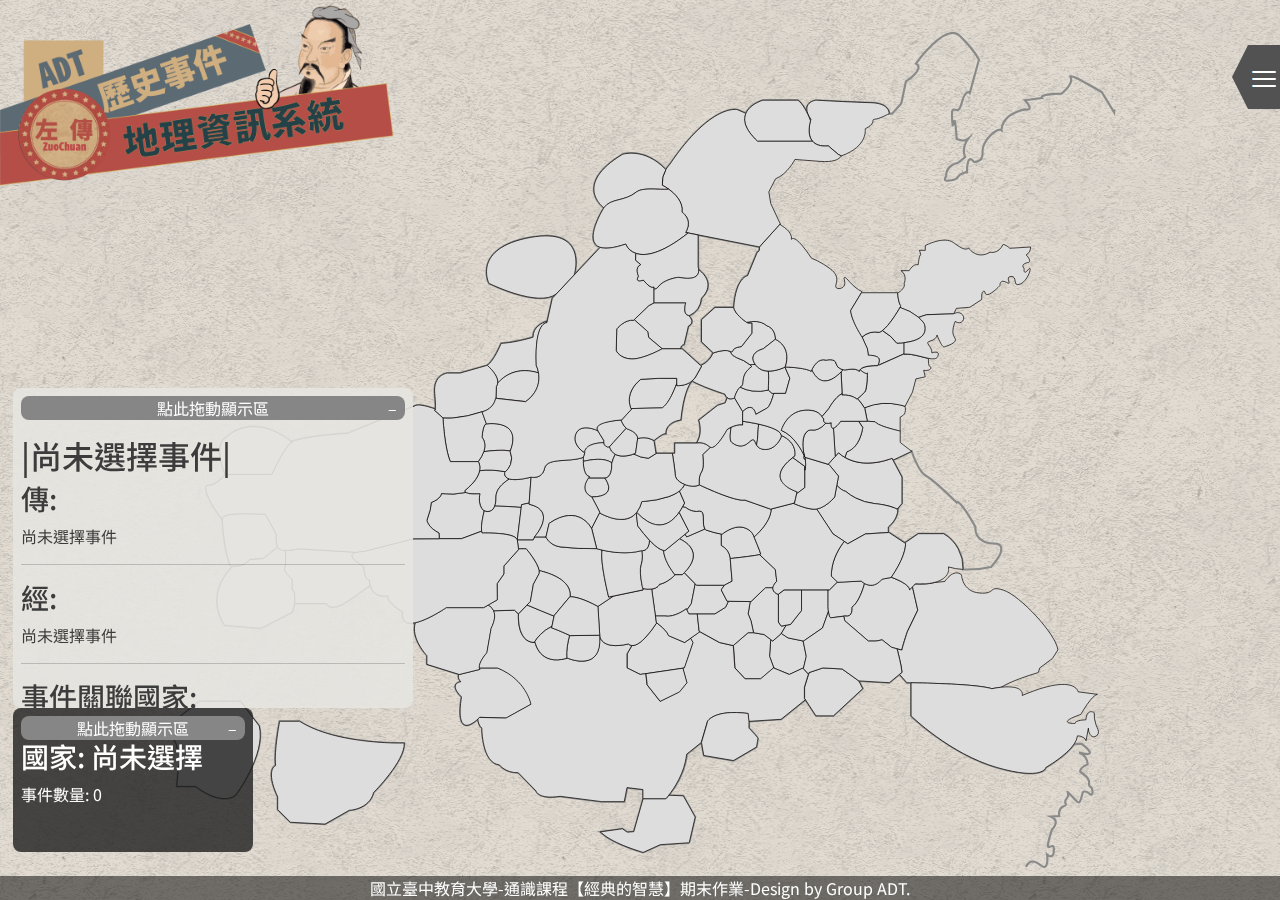
<file: index.html>
<!DOCTYPE html>
<html lang="en">
<head>
    <meta charset="UTF-8">
    <meta http-equiv="X-UA-Compatible" content="IE=edge">
    <meta name="viewport" content="width=device-width, initial-scale=1.0">
    
    <title>左傳地理資訊系統</title>
    
    <link rel="stylesheet" href="https://fonts.googleapis.com/icon?family=Material+Icons">
    <link rel="stylesheet" href="https://cdnjs.cloudflare.com/ajax/libs/font-awesome/4.7.0/css/font-awesome.min.css">

    <link rel="stylesheet" href="css/bootstrap.css">
    <link rel="stylesheet" href="css/header.css">
    <link rel="stylesheet" href="css/CSS.css">
    <link rel="stylesheet" href="css/RWD.css">

    <script src="js/customFunction.js"></script>

</head>
<body>

    <img src="./img/LOGO.png" id="LOGO">

    <header style="position: absolute"></header>

    <div class="backgroundFileter"></div>

    <section class="main">
        <div class="mapContainer">
            
        </div>
    </section>

    <span id="countryDisplay" class="displayer">
        <div id="countryDisplayHeader" class="displayerHeader">點此拖動顯示區<span class="closeButton">–</span></div>
        <h3 class="countryName">國家: 尚未選擇</h3>
        <p class="eventNum">事件數量: 0</p>
    </span>

    <span id="articleDisplay" class="displayer">
        <div id="articleDisplayHeader" class="displayerHeader">點此拖動顯示區<span class="closeButton">–</span></div>
        <div id="displayEventInfo" class="displayEventInfo">
            <h2 class="t">|尚未選擇事件|</h2>

            

            <h3>傳:</h3>
            <p class="ar">尚未選擇事件</p>
            
            <hr>

            <h3>經:</h3>
            <p class="or">尚未選擇事件</p>

            <hr>

            <h3>事件關聯國家:</h3>
            <p class="c">尚未選擇事件</p>
        </div>
    </span>



    <!--section class="footer py-4 py-md-5 mt-5 bg-light text-secondary">
        <div class="container py-4 py-md-5 px-4 px-md-3">
            <div class="row">

                <div class="col-lg-3 mb-3">
                    <div class="logoDiv">
                        <a class="d-inline-flex align-items-center mb-2 link-dark text-decoration-none" href="../">
                            <li class="material-icons">chat</li>
                            <div class="LogoText"></div>
                        </a>
                    </div>

                    <ul class="list-unstyled small text-muted">
                        <li class="mb-2">國立臺中教育大學</li>
                        <li class="mb-2">數位內容科技學系113級畢籌團隊</li>
                        <li class="mb-2">2022(C) All Copyright Reserved.</li>
                        <li class="mb-2">Designed by Group ADT</li>
                    </ul>
                
                </div>

                <div class="col-6 col-lg-2 mb-3">
                    <h5>Links</h5>
                    <ul class="list-unstyled">
                        <li class="mb-2"><a href="../">首頁</a></li>
                        <li class="mb-2"><a href="../pages/price.php">策展團隊</a></li>
                        <li class="mb-2"><a href="../pages/terms.php">各組作品</a></li>
                        <li class="mb-2"><a href="../pages/contact.php">人氣投票</a></li>
                        <li class="mb-2"><a href="../pages/contact.php">周邊</a></li>
                    </ul>
                </div>

                <div class="col-6 col-lg-2 mb-3">
                    <h5>Guides</h5>
                    <ul class="list-unstyled">
                        <li class="mb-2"><a href="../pages/doc.php#FAQ">F&Q</a></li>
                    </ul>

                </div>

                <div class="col-6 col-lg-2 mb-3">
                    <h5>Group</h5>
                    <ul class="list-unstyled">
                        <li class="mb-2"><a href="https://getbootstrap.com/">總副召</a></li>
                        <li class="mb-2"><a href="https://getbootstrap.com/">秘書組</a></li>
                        <li class="mb-2"><a href="https://www.tensorflow.org/">企劃組</a></li>
                        <li class="mb-2"><a href="https://ckeditor.com/">美宣組</a></li>
                        <li class="mb-2"><a href="https://jquery.com/">公關組</a></li>
                        <li class="mb-2"><a href="https://www.google.com.tw/intl/zh-TW/forms/about/">多媒體組</a></li>
                    </ul>

                </div>

                <div class="col-6 col-lg-2 mb-3">
                    <h5>Social Media</h5>
                    <ul class="list-unstyled">
                        <li class="mb-2"><a href="javascript:alert('其實我們還沒創')"><i class="fa fa-youtube-play"></i> YouTube</a></li>
                        <li class="mb-2"><a href="javascript:alert('其實我們還沒創')"><i class="fa fa-instagram"></i> Instagram</a></li>
                        <li class="mb-2"><a href="javascript:alert('其實我們還沒創')"><i class="fa fa-facebook"></i> Facebook</a></li>
                        <li class="mb-2"><a href="javascript:alert('其實我們還沒創')"><i class="fa fa-linkedin"></i> Linkedin</a></li>
                    </ul>

                </div>
            </div>
        </div>
    </section-->

    <div class="footer">
        國立臺中教育大學-通識課程【經典的智慧】期末作業-Design by Group ADT.
    </div>

    <!--script color="255,255,255" opacity="1.0" count="99" src="https://cdn.bootcss.com/canvas-nest.js/1.0.1/canvas-nest.js" type="text/javascript" charset="utf-8"></script-->


    <script src="js/bootstrap.js"></script>

    <script>
        var mapLoadStatus = 0;

        async function loadElementAtStart(){
            loadElement("header", "./header.html");
            mapLoadStatus = await loadElement(".mapContainer", "./img/map.svg")
        }

        loadElementAtStart();
        //loadElement("header", "./header.html");
        //var mapLoadStatus = loadElement(".mapContainer", "./img/map.svg")
    </script>

    <script>
        

        var eventData;
        //顯示資訊
        //var allSvgDomG = document.querySelectorAll(".mapContainer svg g");
        var pathHoverEvent = setInterval(async ()=>{
            document.querySelectorAll(".mapContainer svg g *").forEach((item, i)=>{

                if(item.parentElement.getAttribute("data-name") == "灰色地帶")
                    return;

                //按國家時加上active
                item.onclick = ()=>{

                    document.querySelectorAll(".mapContainer svg g *.active").forEach((activeItem)=>{
                        activeItem.classList.remove("active");
                    })

                    item.classList.toggle("search");
                    
                    if(item.classList.contains("search")){
                        sidebarOpen();
                    }

                    

                    let searchCountry = []
                    document.querySelectorAll(".mapContainer svg g *.search").forEach((item)=>{
                        searchCountry.push(item.parentElement.getAttribute("data-name"))
                    })
                    sidebarDisplayEvent(searchCountry)
                }

                item.onmouseover = ()=>{
                    //let selectedCountry = document.querySelectorAll(".mapContainer svg g")[i].getAttribute("data-name");
                    let selectedCountry = item.parentElement.getAttribute("data-name");

                    let worker = new Worker("js/eventCountryFindWorker.js");
                    worker.postMessage({
                        country: [selectedCountry],
                        eventData: eventData
                    })

                    worker.onmessage = (e)=>{
                        //console.log(e.data.d)
                        displayData("#countryDisplay", [selectedCountry], e.data.num);
                        worker.terminate();
                    }

                    //console.log(document.querySelectorAll(".mapContainer svg g")[i].getAttribute("data-name"));
                }

                item.onmouseout = ()=>{
                    let selectedCountry = []
                    document.querySelectorAll(".mapContainer svg g *.search").forEach((item)=>{
                        selectedCountry.push(item.parentElement.getAttribute("data-name"));
                    })

                    //console.log(selectedCountry)

                    let worker = new Worker("js/eventCountryFindWorker.js");
                    worker.postMessage({
                        country: selectedCountry,
                        eventData: eventData
                    })

                    worker.onmessage = (e)=>{
                        //console.log(e.data.d)
                        displayData("#countryDisplay", selectedCountry, e.data.num);
                        worker.terminate();
                    }
                }
            })
            //eventData = await loadData("./data/events.json")
            if(mapLoadStatus == 200){
                eventData = await loadData("./data/events.json")
                clearInterval(pathHoverEvent);
                activeMapDrag();
            }
                
        }, 500)
        
    </script>

    <script>
        //呼叫拖動
        dragElement(document.querySelector("#countryDisplay"));
        dragElement(document.querySelector("#articleDisplay"));
    </script>

    <script>
        document.querySelectorAll(".displayer").forEach((item)=>{
            item.onclick = (e)=>{
                if(e.target.className != "closeButton")
                    item.classList.remove("close");
            }
        })

        //縮小資訊顯示窗
        document.querySelectorAll(".displayerHeader .closeButton").forEach((item)=>{
            item.onclick = ()=>{
                item.parentElement.parentElement.classList.add("close");
            }
        })
        
    </script>

</body>
</html>
</file>
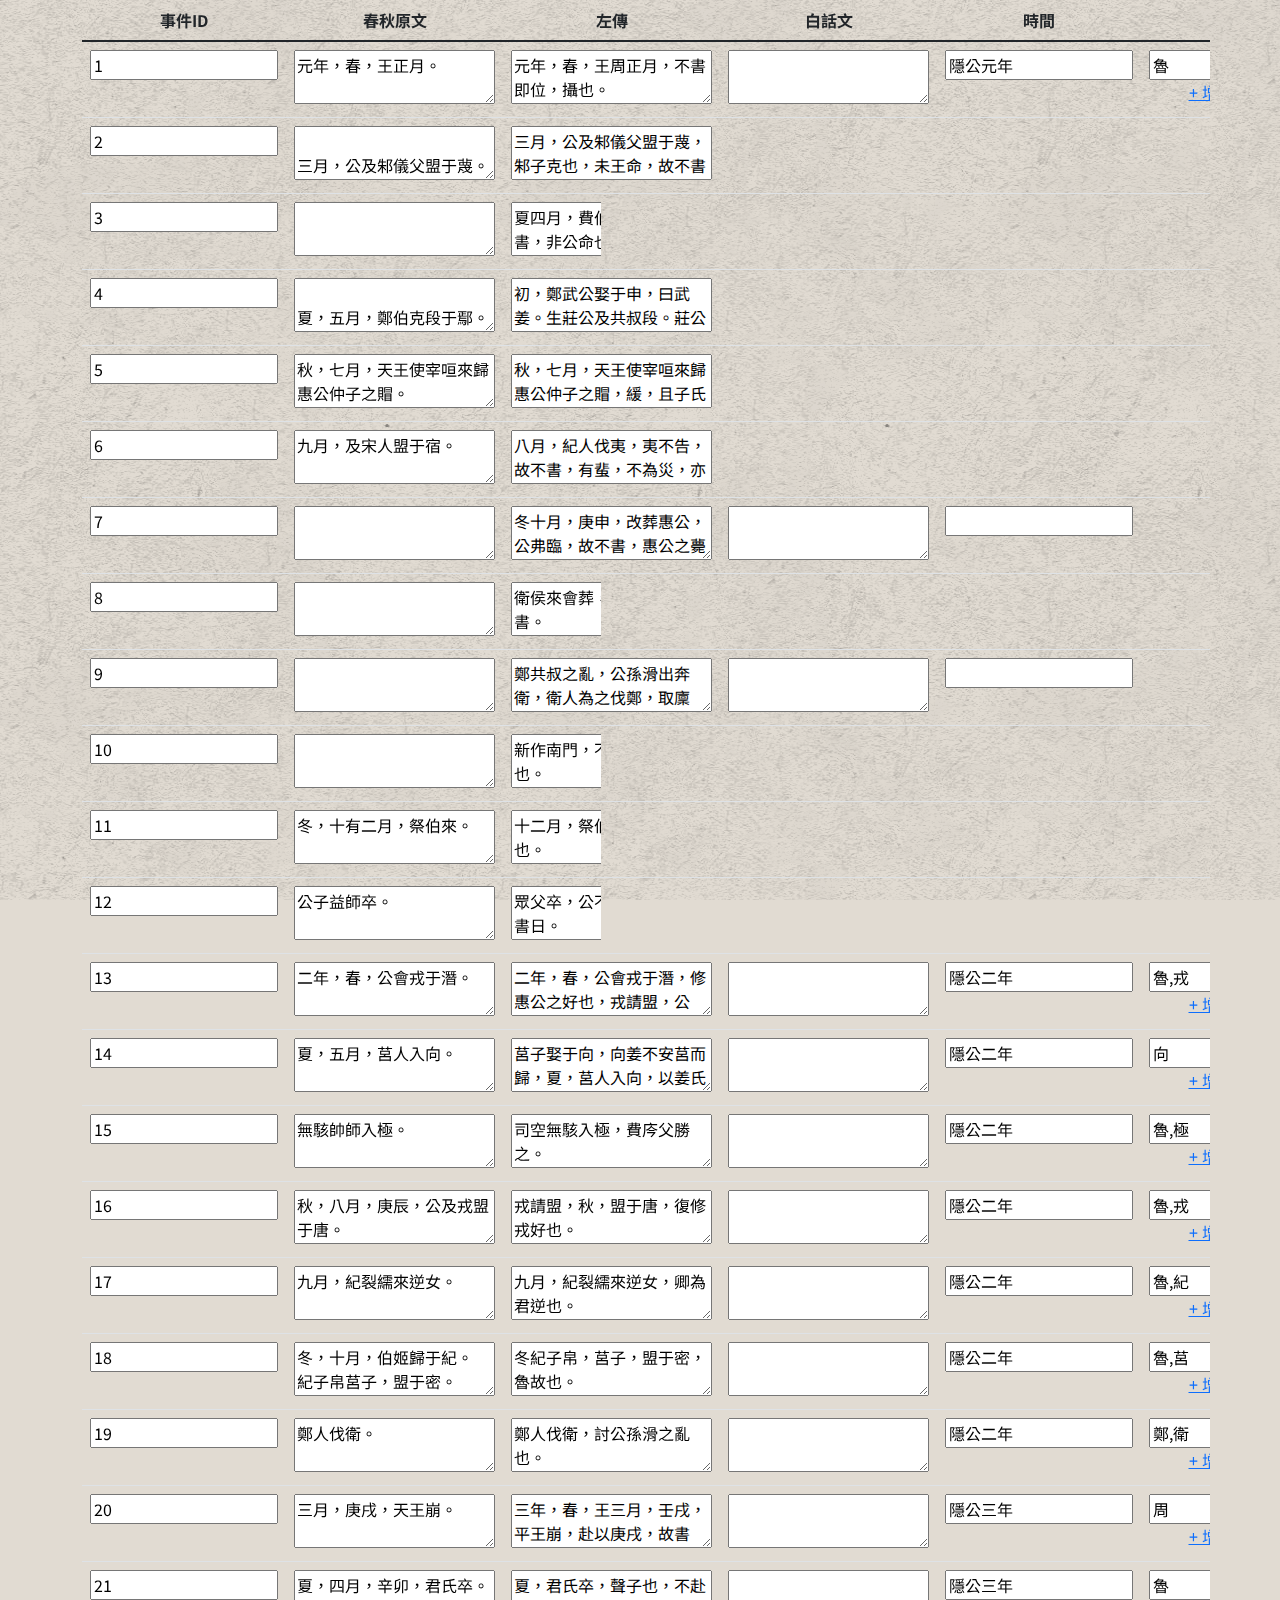
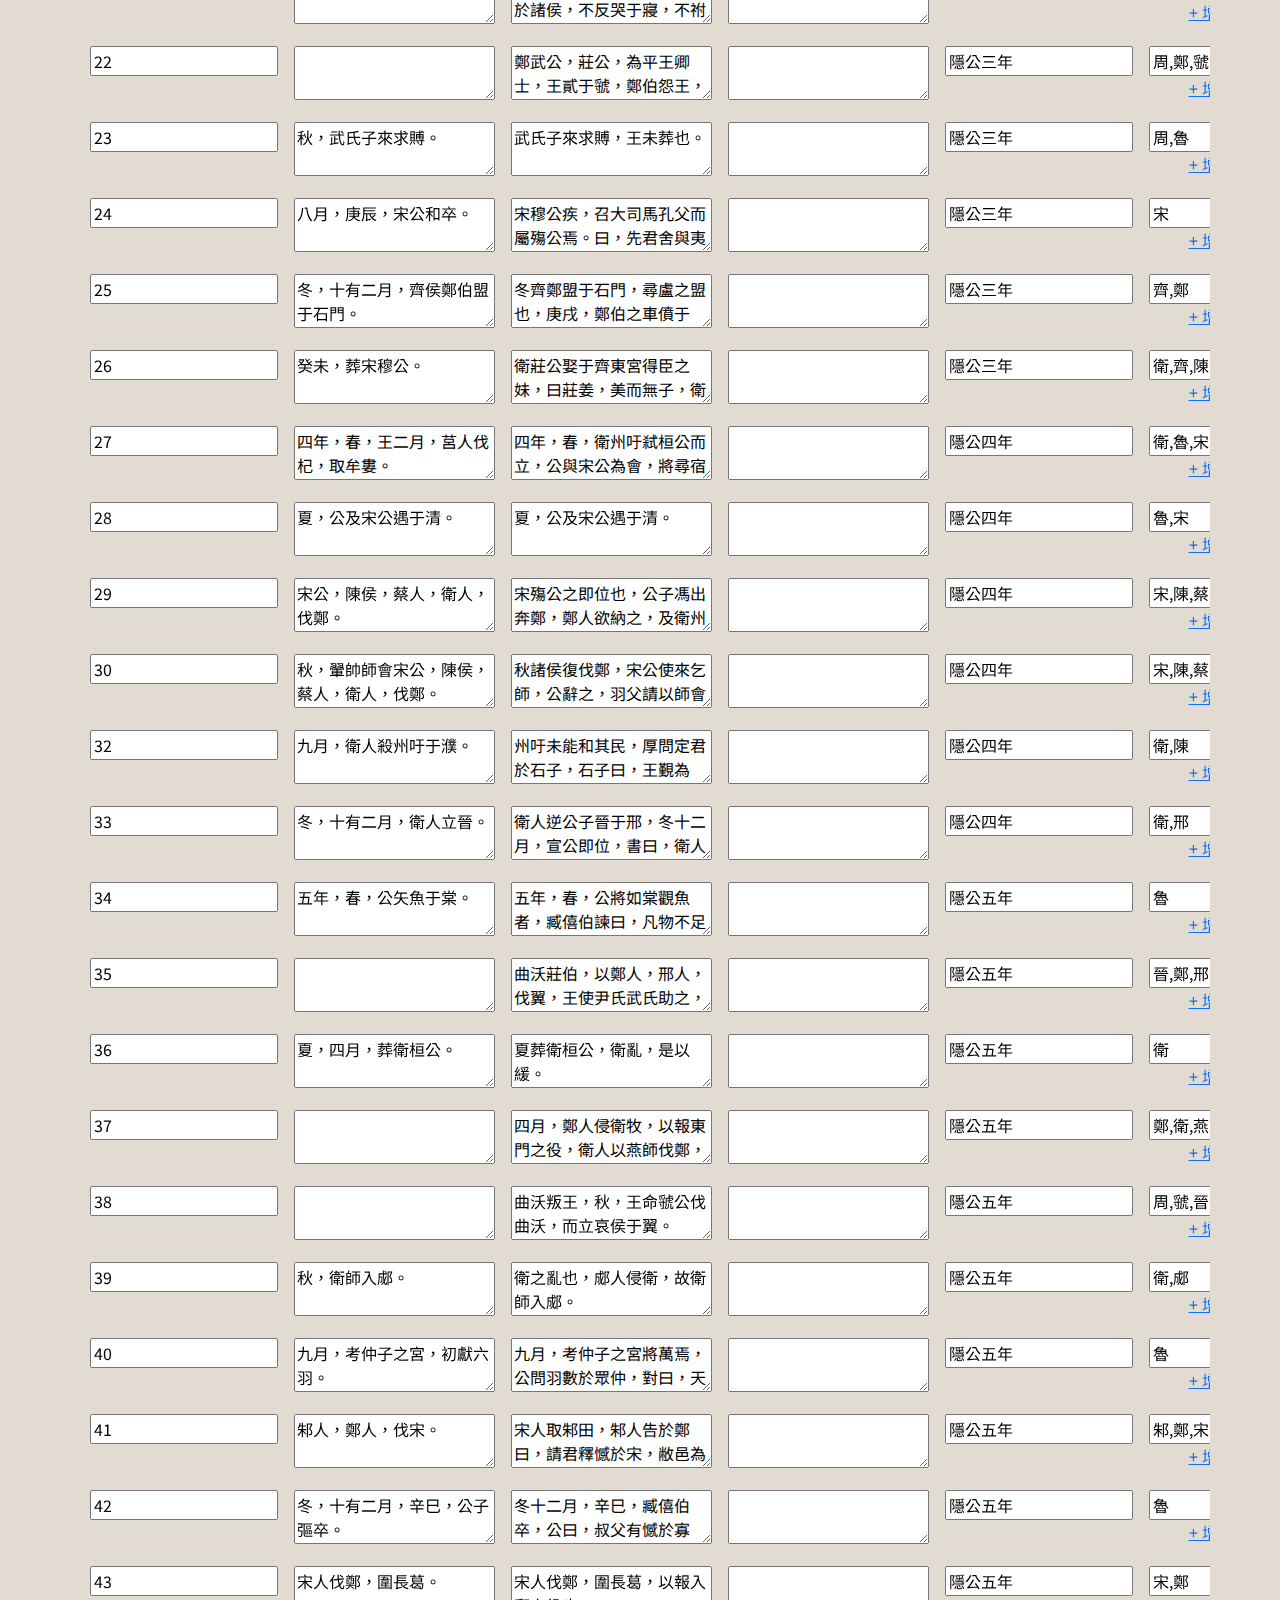
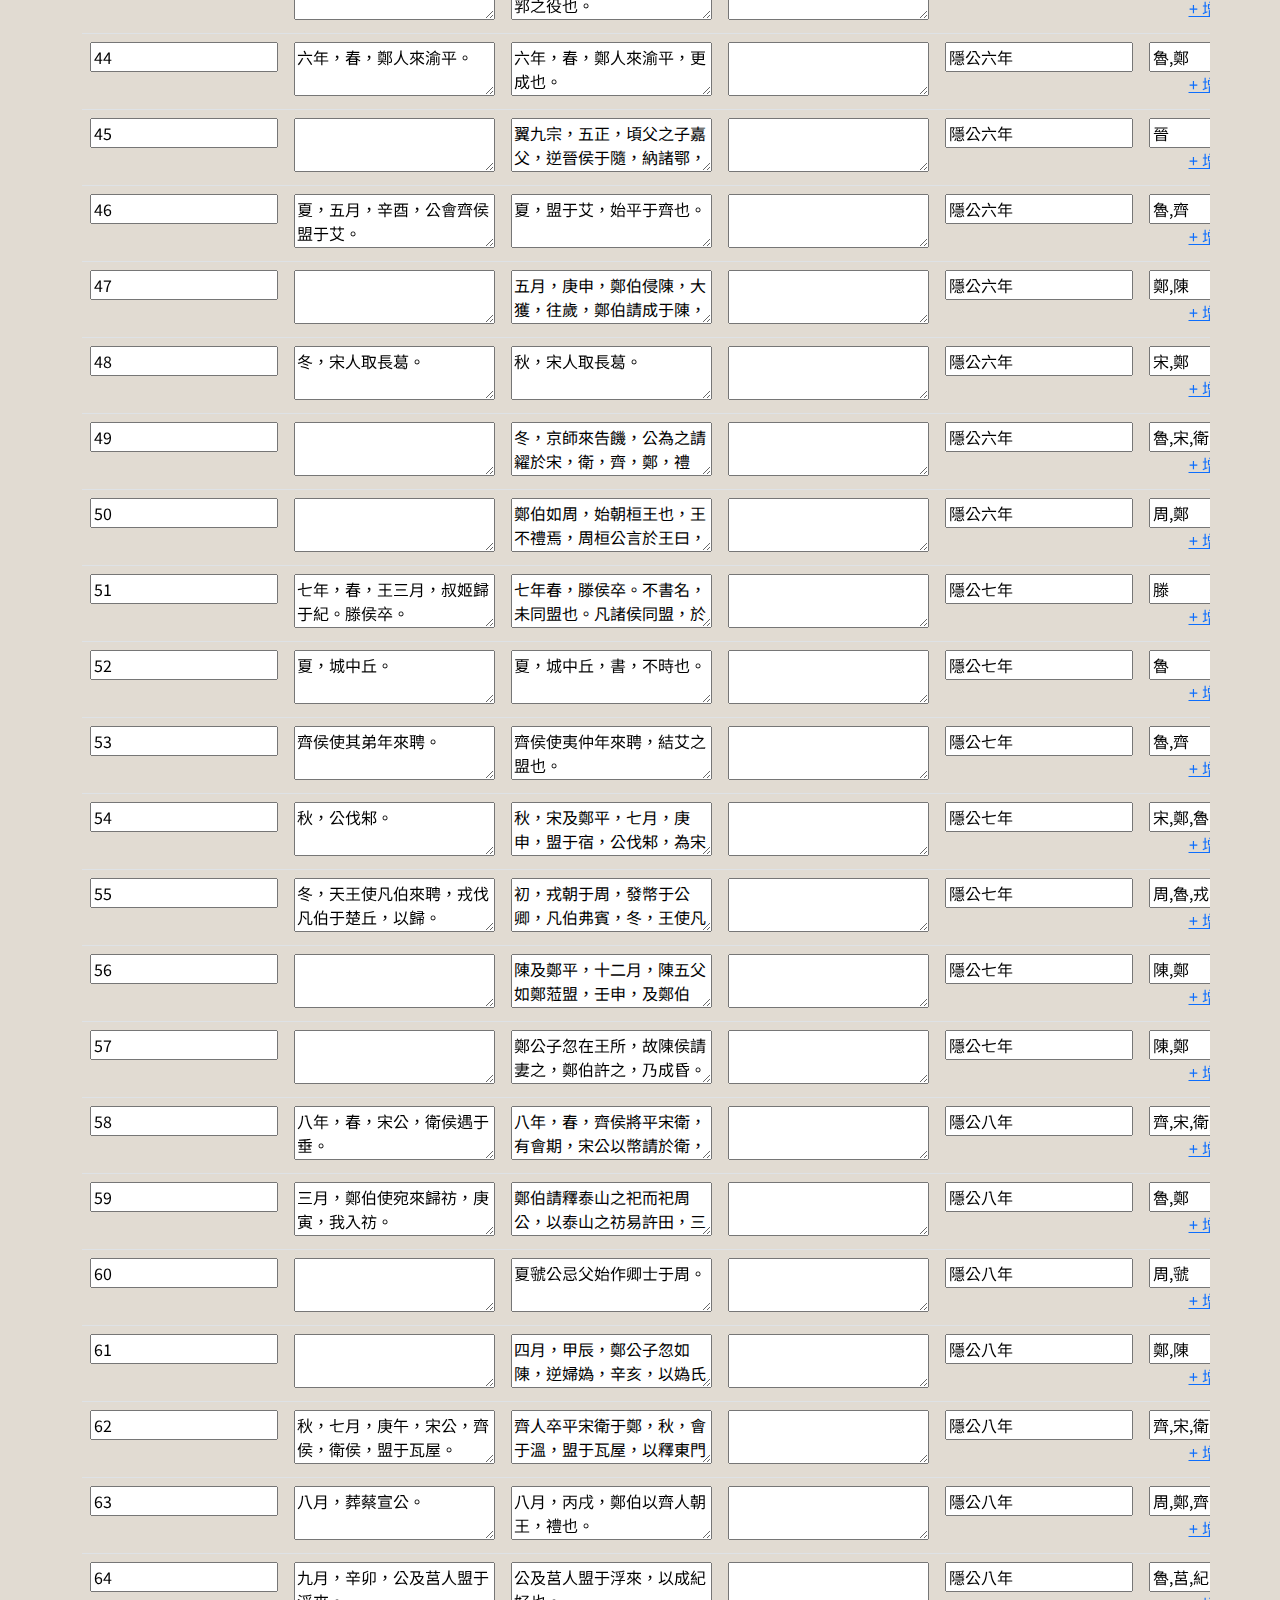
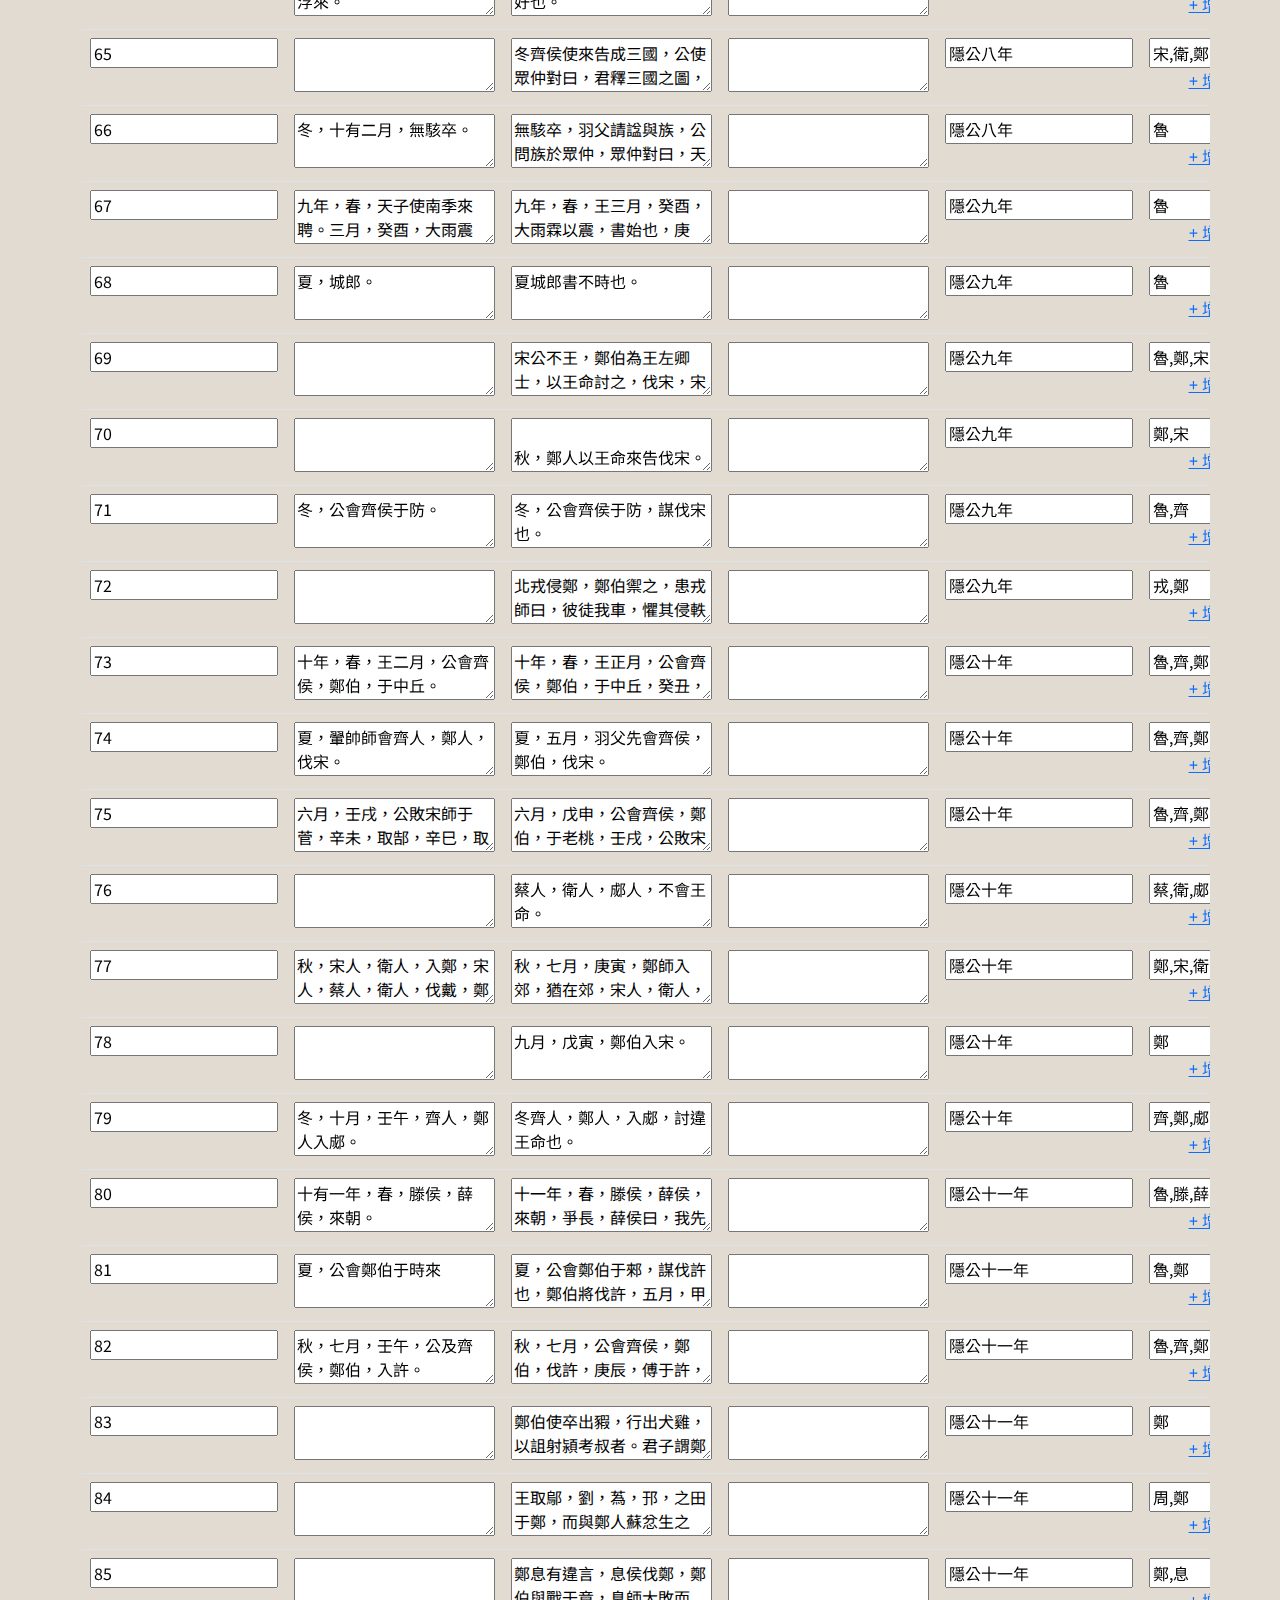
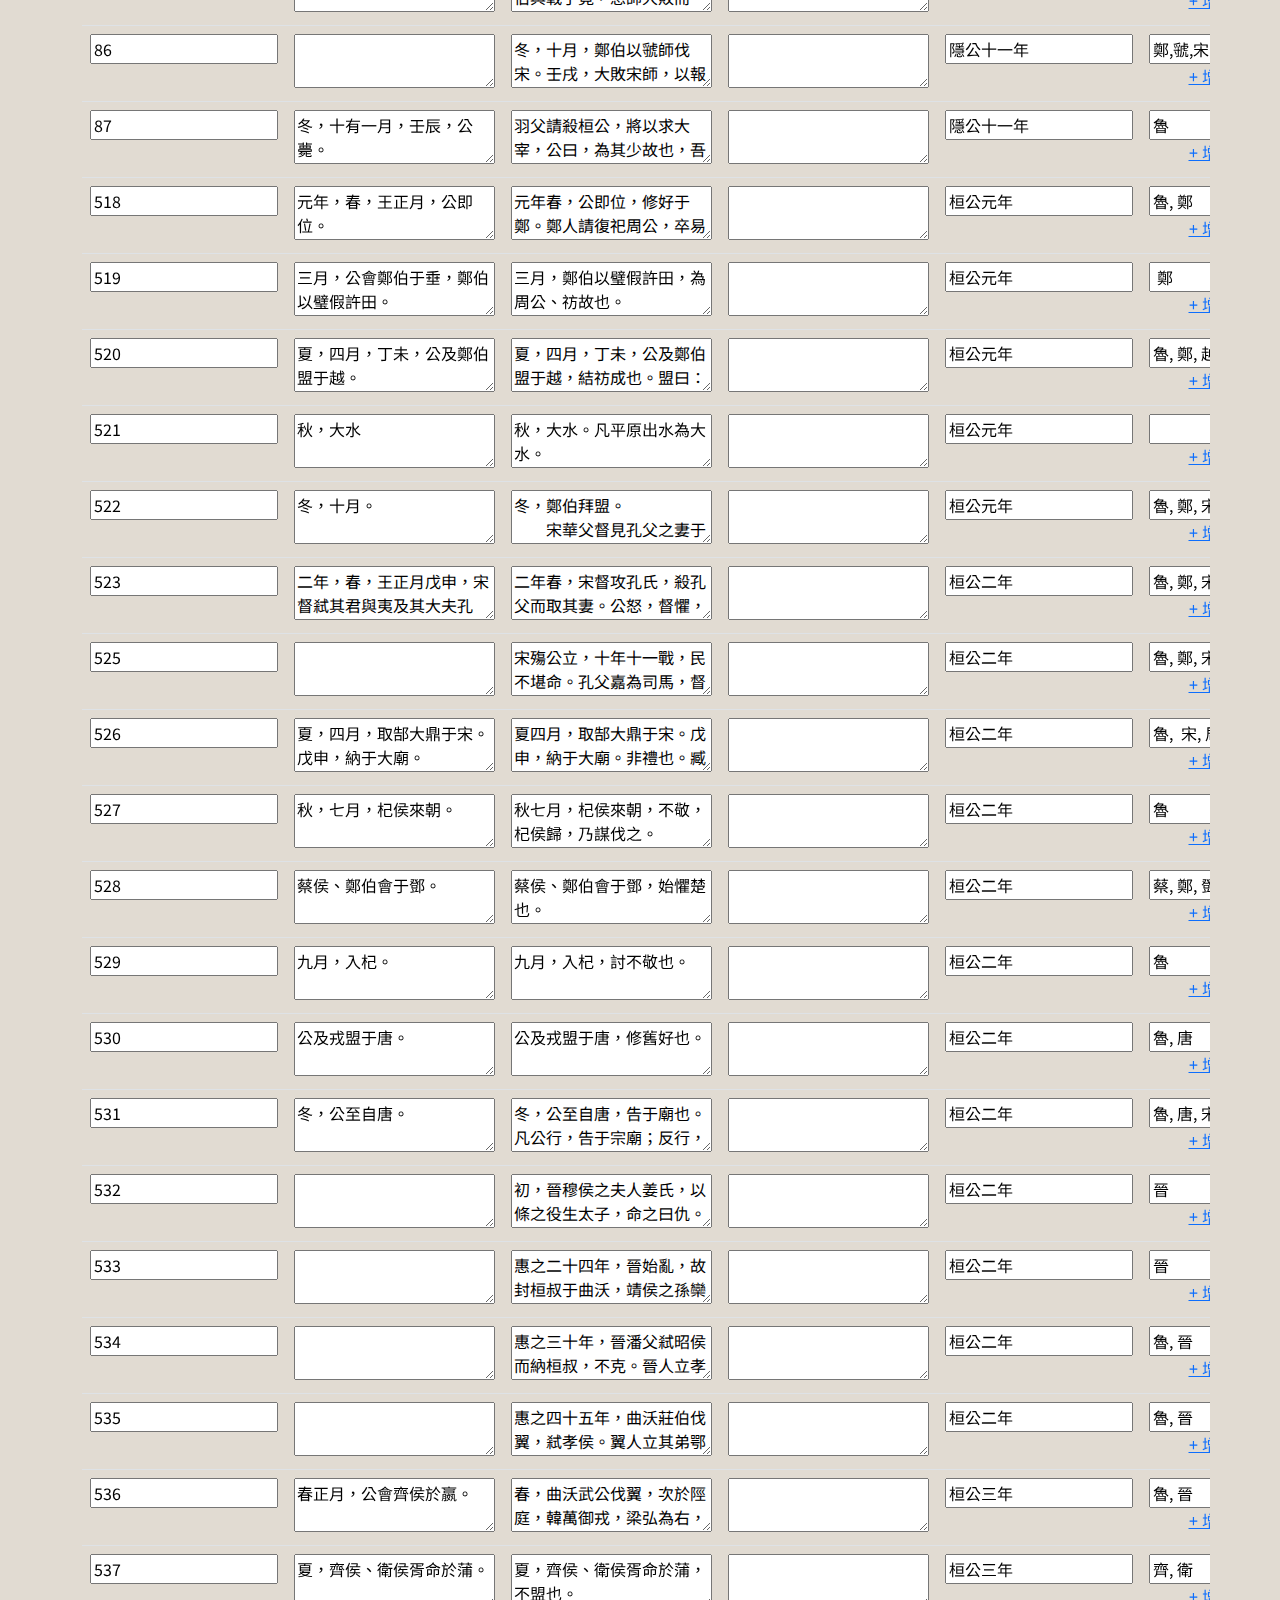
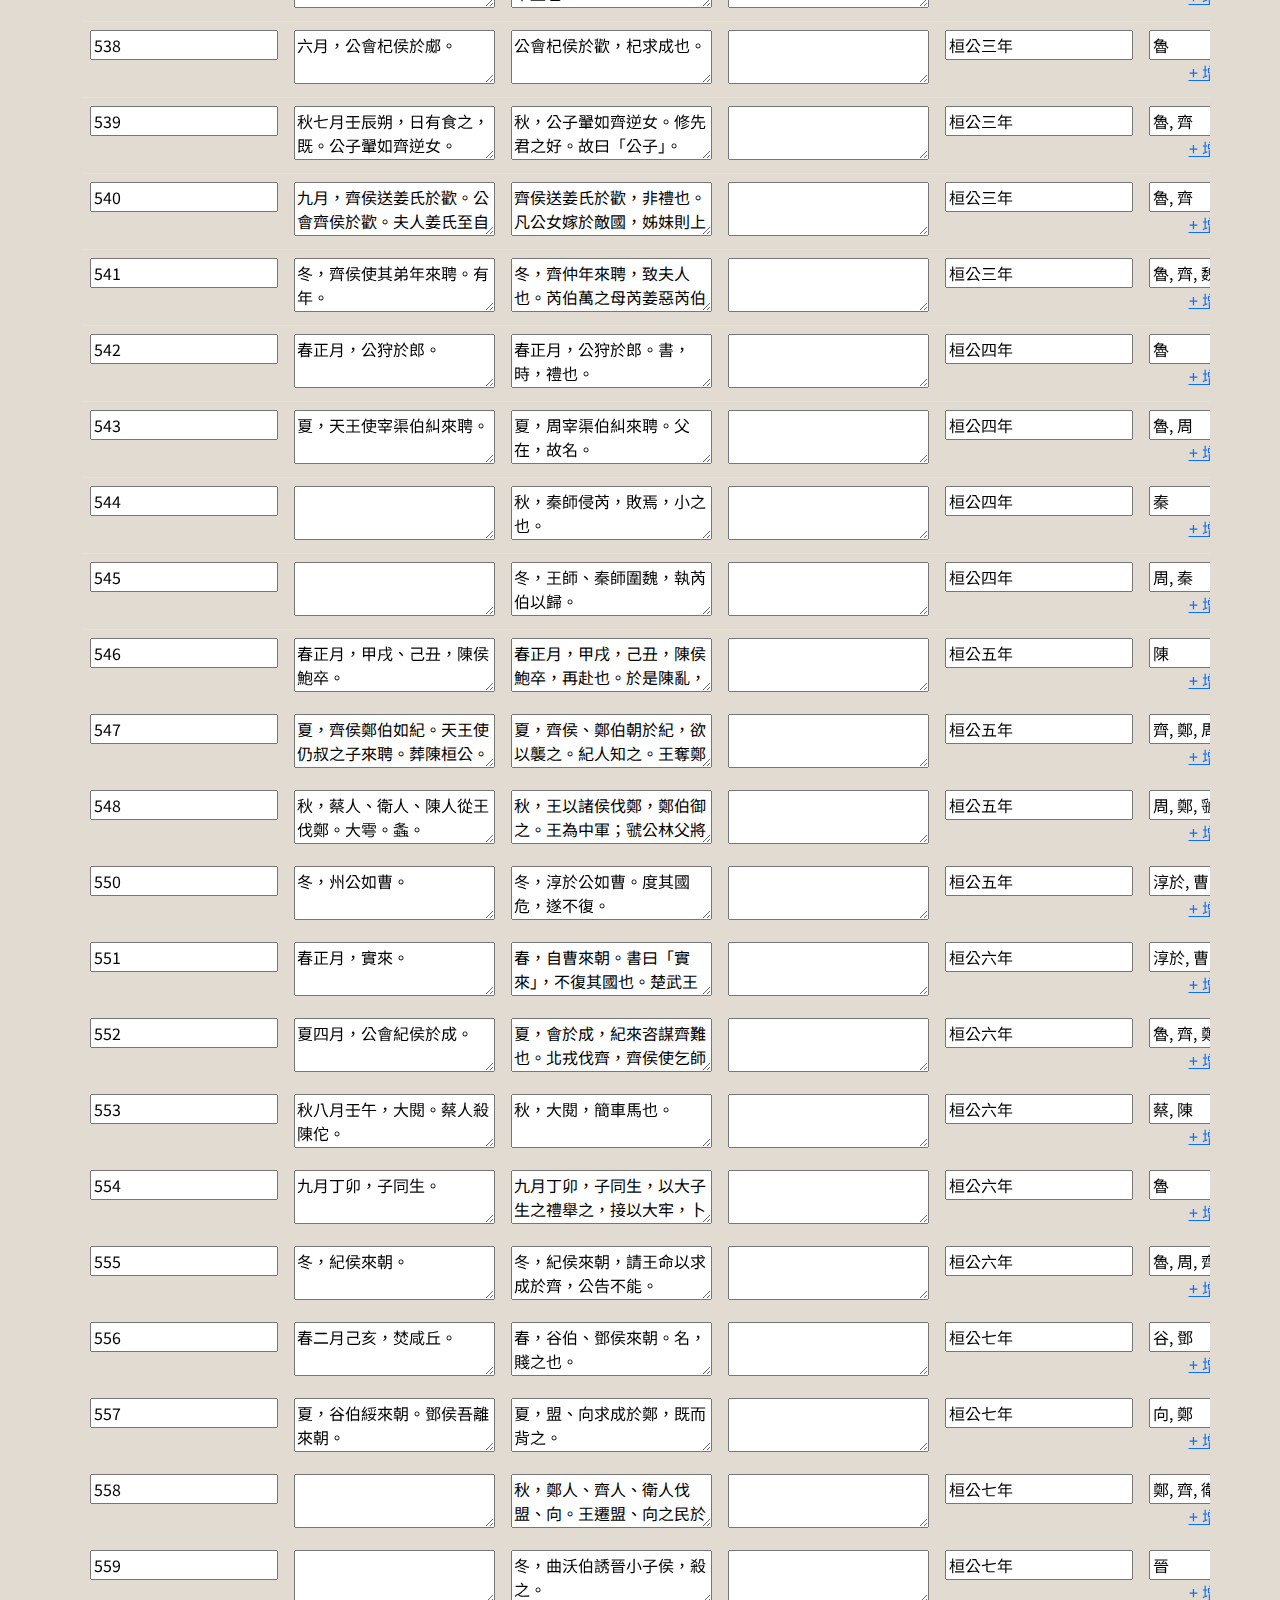
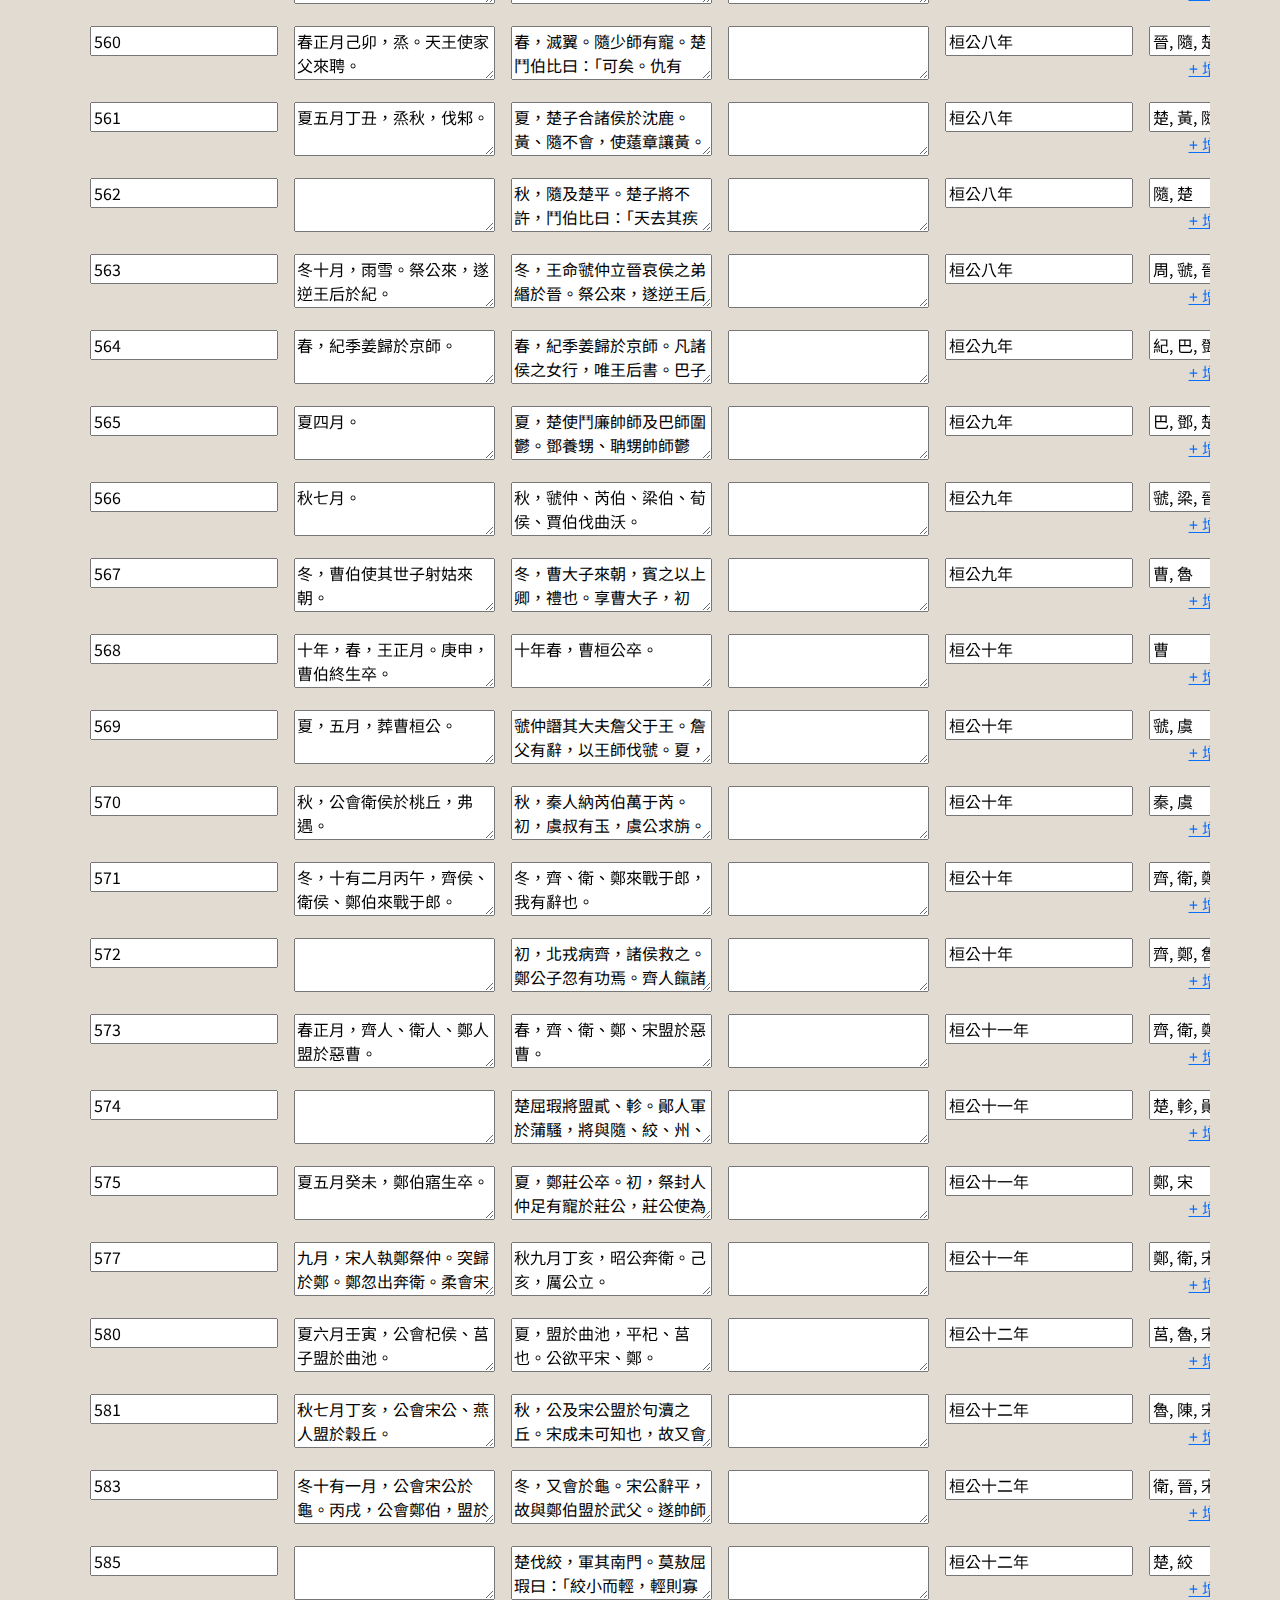
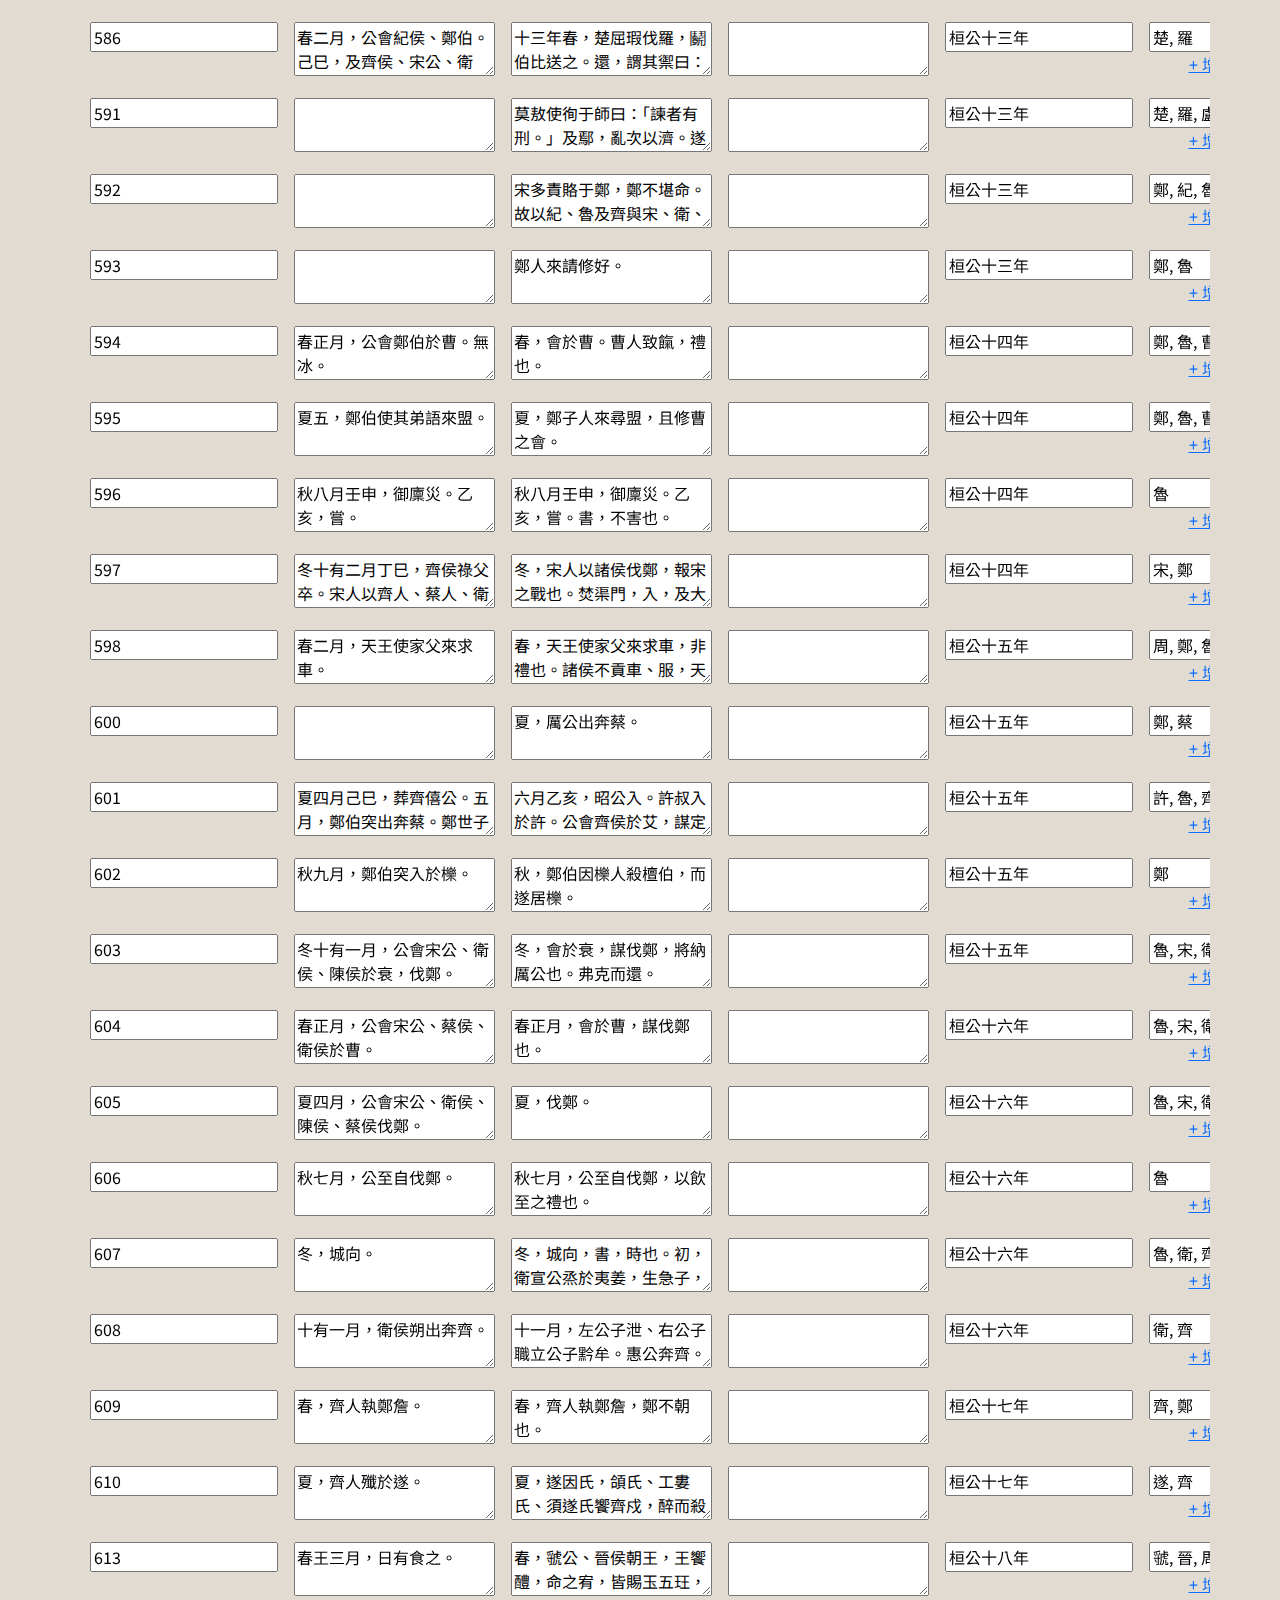
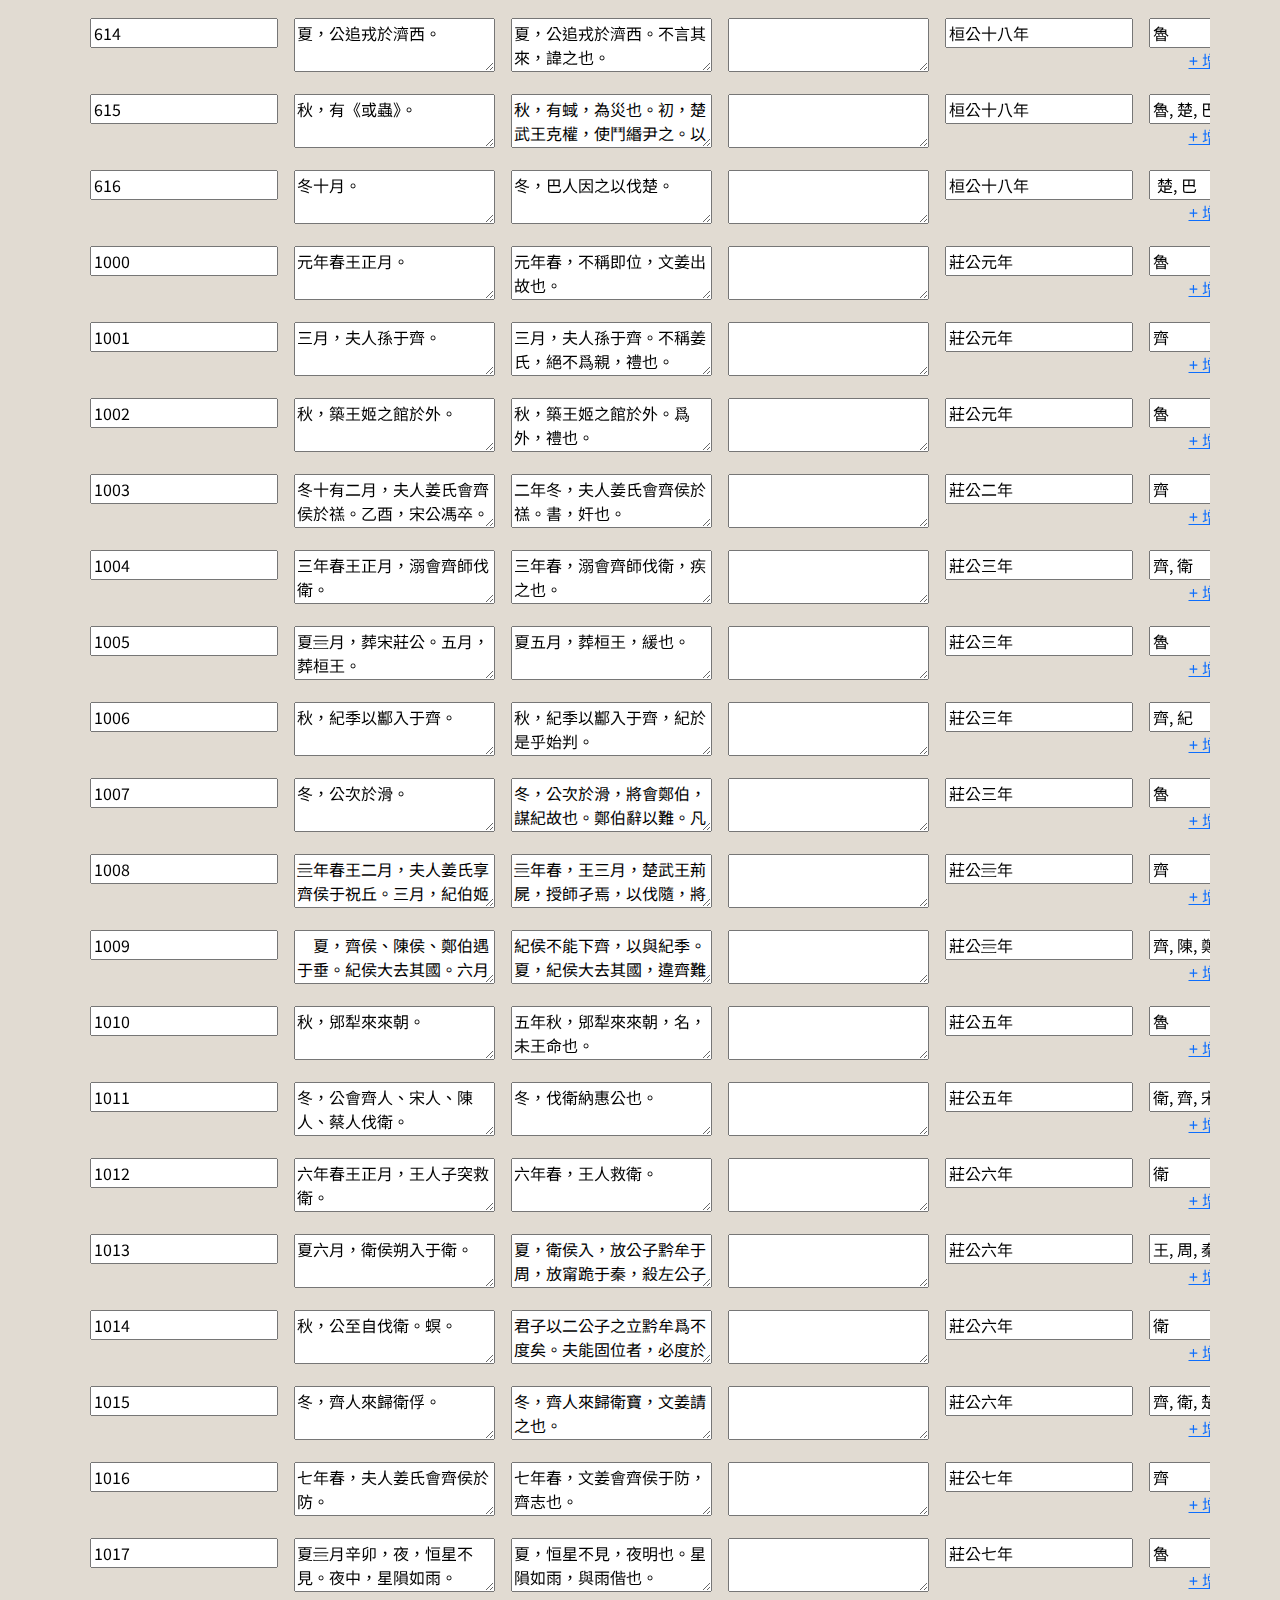
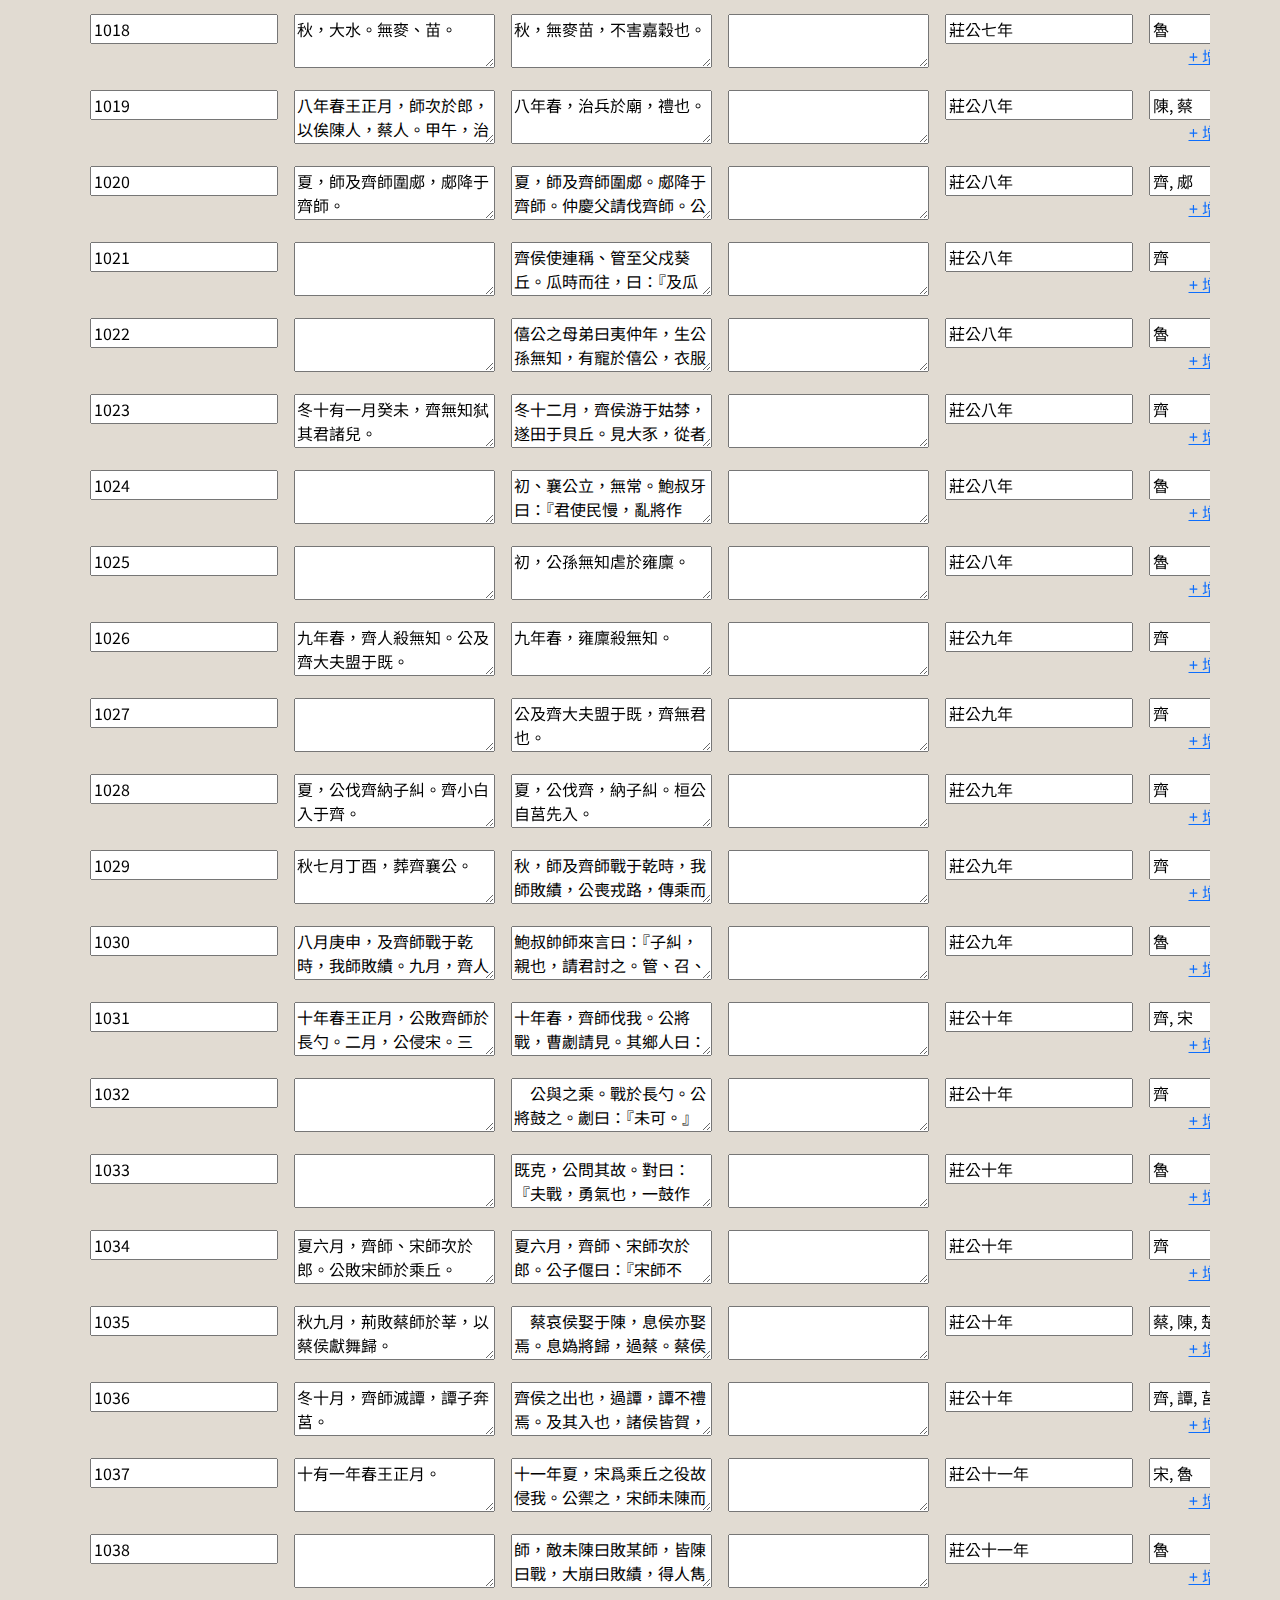
<file: editor/eventEditor.html>
<!DOCTYPE html>
<html lang="en">
<head>
    <meta charset="UTF-8">
    <meta http-equiv="X-UA-Compatible" content="IE=edge">
    <meta name="viewport" content="width=device-width, initial-scale=1.0">
    <title>事件編輯器</title>

    <link rel="stylesheet" href="https://fonts.googleapis.com/icon?family=Material+Icons">

    <link rel="stylesheet" href="../css/bootstrap.css">
    <link rel="stylesheet" href="../css/header.css">
    <link rel="stylesheet" href="../css/CSS.css">
    <link rel="stylesheet" href="../css/RWD.css">

    <script src="functions.js"></script>

</head>
<body>

    <div id="touchOutsideScanner" onclick="closeCountrySelector()"></div>

    <span id="countrySlectorDisplay" class="displayer">
        <input type="text" placeholder="Search.." id="myInput" onkeyup="filterFunction()">
        <div id="allCountryDatalist" class="dropdown-content">
            
        </div>

    </span>

    <div class="backgroundFileter"></div>

    <div class="container table-responsive" style="text-align: center;">
        <table class="table">
            <thead>
                <th>事件ID</th>
                <th>春秋原文</th>
                <th>左傳</th>
                <th>白話文</th>
                <th>時間</th>
                <th>關聯國家</th>
            </thead>

            <tbody>

            </tbody>
        </table>
        
    </div>

    <div style="text-align: center;">
        <button type="button" class="btn btn-dark" onclick="addNewEvent();">+</button>
        <button type="button" class="btn btn-dark" onclick="eventDataSave();">💾Save</button>
    </div>

    <script src="../js/bootstrap.js"></script>

    <script>
        loadEvent('tbody')
        loadAllCountry()
    </script>
</body>
</html>
</file>
<file: css/header.css>
@import url("Animation.css");

:root{
    --buttonBackground: #525252;
}

.header{
    top: 0;
    height: 70px;
    line-height: 70px;
    background: var(--headerBackgroundColor);
    border-bottom: 1px solid #000000;
    font-weight: bold;
    display: flex;
    justify-content: space-between;
    position: fixed;
    width: 100%;
    z-index: 100;
}

.header .logo{
    text-decoration: none;
    color: var(--headerTextColor);
    flex: 1;
    padding: 0 2rem;
    max-width: 50%;
}

.header .select{
    list-style: none;
    display: inline-flex;
    padding: 0;
    margin: 0 2rem;
}

.header .select a{
    text-decoration: none;
    color: var(--headerTextColor);
    padding: 0.2rem 0.2rem;
    margin: 0 0.5rem;
    position: relative;
}


.header .select a:hover{
    text-decoration: none;
    color: var(--hoverColor);
}

.header .select a::before{
    content: "";
    display: block;
    position: absolute;
    left: 0;
    bottom: 0;
    border: 0px solid var(--hoverColor);
    width: 0;
    transition: 0.5s;
}

.header .select a:hover::before{
    width: 100%;
    border: 1px solid var(--hoverColor);

}

.header .sidebarButton{
    display: none;
}

.sidebarButton{
    position: fixed;
    top: 5%;
    right: -1rem;
    z-index: 100;
    background-color: var(--buttonBackground);
    color: white;
    font-size: 2rem;
    clip-path: polygon(0 50%, 25% 0, 75% 0, 100% 50%, 75% 100%, 25% 100%);
    padding: 0.5rem 1rem;
    user-select: none;
    cursor: pointer;
    transition: 0.5s;
}

.sidebarButton.active{
    color: var(--buttonBackground);
}

.sidebarButton::before, .sidebarButton::after{
    position: absolute;
    left: -0.5rem;
    top: 0;
    content: "";
    display: block;
    height: 3px;
    width: 0;
    background: var(--WordColor);
    transition: 0.5s;
    transform-origin: left;

}

.sidebarButton::before{
    transform: rotate(45deg);
}

.sidebarButton::after{
    transform: rotate(-45deg);
    top: 100%;
}

.sidebarButton.active::before, .sidebarButton.active::after{
    width: 150%;
}

.sidebar{
    position: fixed;
    width: 25rem;
    height: 100vh;
    right: 0;
    top: 0;
    z-index: 99;
    visibility: hidden;
    overflow: hidden;
}

.sidebar.active{
    visibility: visible;
}


.sidebar .noise{
    position: absolute;
    top: 0;
    left: 0;
    width: 100vw;
    height: 100vh;
    background: url("../img/background_texture.png");
    mix-blend-mode: multiply;
    opacity: 0.0;
    transition: 0.5s;
    transition-delay: 0.1s;
    /*pointer-events: none;*/
    z-index: 0;
}

.sidebar.active .noise{
    opacity: 0.2;
}


.sidebar .background{
    width: 100%;
    height: 100%;
    padding: 0;
    list-style: none;
}

.sidebar .background span.ver{
    position: absolute;
    background: #eaeaea;
    width: 100%;
    height: 100%;
    top: -100%;
    right: 0;
    transition: 0.25s;
    border-left: 1rem solid var(--WordColor_Black);
}

.sidebar.active .background span.ver{
    top: 0;
    padding: 1rem;
    color: var(--WordColor_Black);
}

.sidebar.active .background span.ver .eventBlockArea{
    position: relative;
    padding: 0.5rem;
    height: 85%;
    display: flex;
    flex-direction: column;
    overflow-y: scroll;
    z-index: 1;
}

.sidebar .background span.ver .eventBlockArea .eventBlock *{
    display: none;
}

.sidebar.active .background span.ver .eventBlockArea .eventBlock *{
    display: inherit;
}

.sidebar.active .background span.ver .eventBlockArea .eventBlock{
    padding: 1rem;
    color: var(--WordColor_Black);
    background: white;
    border-radius: 0.5rem;
    cursor: pointer;
    transition: 0.25s;
    margin-bottom: 1rem;
    z-index: 1;
}

.sidebar.active .background span.ver .eventBlockArea .eventBlock:hover{
    background: rgba(240, 240, 240, 1);
}
</file>
<file: css/CSS.css>
@import url("https://fonts.googleapis.com/css?family=Noto+Sans+TC&display=swap");

:root{
    /*--bodyBackgroundColor: rgba(241,245,248,1.0);*/
    --bodyBackgroundColor: linear-gradient(30deg, #c24c9b, #181c31, #38468e);
    --bodyBackgroundColor: #e1dbd2;
    /*--bodyBackgroundColor: #b61924;*/
    /*--bodyBackgroundColor: rgba(229, 0, 254, 0.5);*/
    --headerBackgroundColor: rgba(60, 60, 60, 1);
    --WordColor_Black: rgba(60, 60, 60, 1);
    --hoverColor: rgb(252, 196, 65);
    --headerTextColor: rgb(255, 255, 255);

    --headerHeight: 70px;
    --WordColor: rgb(255,255,255)
}

*{
    font-family: "Noto Sans TC", sans-serif;
}

body{
    background: var(--bodyBackgroundColor);
    background-position: 0;
    background-position-x: 20%;
    background-size: auto;
    background-attachment: fixed;
    overflow-x: hidden;
}

.backgroundFileter{
    position: fixed;
    top: 0;
    left: 0;
    width: 100vw;
    height: 100vh;
    background: url("../img/background_texture.png");
    z-index: -2;
    mix-blend-mode: multiply;
    opacity: 0.4;
}

body::-webkit-scrollbar {
    display: none;
}

#LOGO{
    position: absolute;
    left: 0;
    top: 0;
    width: 25rem;
    max-width: 99vw;
}


#searchBar{
    position: relative;
    z-index: 1;
    max-width: 90%;
}


section{
    position: relative;
}

.main{
    height: 100%;
}

.mapContainer{
    position: absolute;
    left: 0;
    top: 0;
    height: 100vh;
    width: 100vw;
    padding: 2rem;
}

.mapContainer svg{
    height: 100%;
    width: 100%;
}

.mapContainer svg g *{
    transition: 0.2s;
    cursor: pointer;
}

.mapContainer svg g[data-name="灰色地帶"] *{
    cursor: default;
}

.mapContainer svg g[data-name="灰色地帶"] *.search{
    fill: none;
}

.mapContainer svg g[data-name="灰色地帶"] *:hover{
    stroke: #898a89;
}

.mapContainer svg g *:hover, .mapContainer svg g *.active{
    fill: red;
    stroke: darkred;
}

.mapContainer svg g *.search{
    fill: lightskyblue;
}

.mapContainer svg g[data-name="灰色地帶"] path:hover{
    fill: none;
}

.displayer{
    position: absolute;
    display: block;
    padding: 0.5rem;
    border-radius: 0.5rem;
    /*transition: 0.2s;*/
}

.displayer.close{
    left: -100% !important;
    transition: 0.2s;
}


.displayer.close::after{
    content: "》";
    position: fixed;
    font-size: 2rem;
    line-height: 3rem;
    text-align: right;
    font-weight: bold;
    width: 3rem;
    height: 3rem;
    bottom: 20rem;
    left: -1rem;
    z-index: 100;
    background-color: var(--WordColor_Black);
    clip-path: polygon(0 50%, 25% 0, 75% 0, 100% 50%, 75% 100%, 25% 100%);
    cursor: pointer;
}

.displayer.close::before{
    content: "";
    position: fixed;
    width: 3.1rem;
    height: 3.1rem;
    bottom: 20rem;
    left: -1rem;
    z-index: 100;
    background-color: var(--WordColor_Black);
    clip-path: polygon(0 50%, 25% 0, 75% 0, 100% 50%, 75% 100%, 25% 100%);
}


#countryDisplay{
    left: 1%;
    bottom: 3rem;
    width: 15rem;
    height: 9rem;
    background: rgba(30, 30, 30, 0.8);
    /*backdrop-filter: blur(0.1rem);*/
    color: var(--WordColor);
}

#countryDisplay.close::after{
    bottom: 10rem;
    background-color: var(--WordColor_Black);
    color: var(--WordColor);
    clip-path: polygon(0 50%, 25% 0, 75% 0, 100% 50%, 75% 100%, 25% 100%);

}

#countryDisplay.close::before{
    bottom: 10rem;
    background-color: var(--WordColor);
    clip-path: polygon(0 50%, 25% 0, 75% 0, 100% 50%, 75% 100%, 25% 100%);
}

#articleDisplay{
    left: 1%;
    bottom: 12rem;
    width: 25rem;
    max-width: 95vw;
    height: 20rem;
    background: rgba(230, 228, 224, 0.9);
    /*backdrop-filter: blur(0.1rem);*/
    color: var(--WordColor_Black);
    padding-bottom: 0;
    display: flex;
    flex-direction: column;
}

#articleDisplay.close::after{
    bottom: 25rem;
    background-color: rgba(230, 228, 224, 0.9);
    color: var(--WordColor_Black);
    clip-path: polygon(0 50%, 25% 0, 75% 0, 100% 50%, 75% 100%, 25% 100%);
}

#articleDisplay.close::before{
    bottom: 25rem;
    background-color: var(--WordColor_Black);
    clip-path: polygon(0 50%, 25% 0, 75% 0, 100% 50%, 75% 100%, 25% 100%);
}

#articleDisplay .displayEventInfo{
    padding-top: 1rem;
    overflow-y: scroll;
    flex: 1;
}


#articleDisplay .displayEventInfo::-webkit-scrollbar{
    width: 5px;
    height: 8px;
}

/* Track */
#articleDisplay .displayEventInfo::-webkit-scrollbar-track {
    background: #f1f1f1; 
}

/* Handle */
#articleDisplay .displayEventInfo::-webkit-scrollbar-thumb {
    background: #888; 
}

/* Handle on hover */
#articleDisplay .displayEventInfo::-webkit-scrollbar-thumb:hover {
    background: #555; 
}

.displayer .displayerHeader{
    position: relative;
    cursor: move;
    /*z-index: 10;*/
    background-color: #868686;
    color: #fff;
    border-radius: 0.5rem;
    text-align: center;
}

.displayer .displayerHeader .closeButton{
    position: absolute;
    right: 0.5rem;
    top: 0;
    display: block;
    transition: 0.2s;
    cursor: pointer;
}

.displayer .displayerHeader .closeButton:hover{
    background-color: #fff;
    color: var(--WordColor_Black);
}

/*footer*/
.footer{
    position: fixed;
    text-align: center;
    bottom: 0;
    left: 0;
    width: 100%;
    background: rgba(0, 0, 0, 0.5);
    color: white;
    z-index: 100;
}


/*編輯器加入國家*/
#countrySlectorDisplay{
    display: none;
    left: 1%;
    top: 30px;
    width: 15rem;
    height: 50vh;
    background: rgba(255, 255, 255, 1);
    padding: 0;
    z-index: 100;
}

#countrySlectorDisplay.active{
    display: block;
}

#allCountryDatalist{
    overflow-y: scroll;
    height: 100%;
}


#allCountryDatalist div{
    font-size: 1.5rem;
    background-color: rgba(220, 220, 220, 1);
    cursor: pointer;
}

#allCountryDatalist div:hover{
    background-color: rgba(200, 200, 200, 1);
}

#myInput {
    width: 100%;
    box-sizing: border-box;
    background-image: url('../img/searchicon.png');
    background-position: 14px 12px;
    background-repeat: no-repeat;
    font-size: 16px;
    padding: 14px 20px 12px 45px;
    border: none;
    border-bottom: 1px solid #ddd;
}

#myInput:focus{
    outline: 3px solid #ddd;
}

#touchOutsideScanner{
    display: none;
    position: fixed;
    height: 100vh;
    width: 100vw;
    top: 0;
    left: 0;
    z-index: 10;
}

#touchOutsideScanner.active{
    display: block;
}
</file>
<file: css/RWD.css>
@media screen and (max-width: 765px){
    .intro .logo{
        top: 10vh;
    }

    .intro .logo::before{
        width: 0;
        animation: none;
    }

    .intro .bar{
        margin-top: 10vh;
    }

    .intro .name h1, .intro .name span{
        font-size: calc(var(--fs) * 0.5);
    }

    .intro .introMoveBackground{
        font-size: calc(var(--fs) * 1vh);
    }

    .introCharacterSection .introCharacter{
        flex-direction: column;
    }

    .introCharacter .characterText{
        left: -10%;
    }

    .introVideoSection .introVideo{
        width: 100vw;
        height: 54vw;
        margin: auto;
    }

    .header .select{
        display: none;
    }

    .header .sidebarButton{
        display: block;
        font-weight: bold;
        margin: auto 1rem;
        width: 40px;
        height: 40px;
    }

    .sidebar{
        width: 80vw;
    }

    /*手機板不顯示特殊游標*/
    .cursorContainer{
        display: none;
    }
    
    .circleWindow{
        width: 90%;
        height: 90%;
    }
}
</file>
